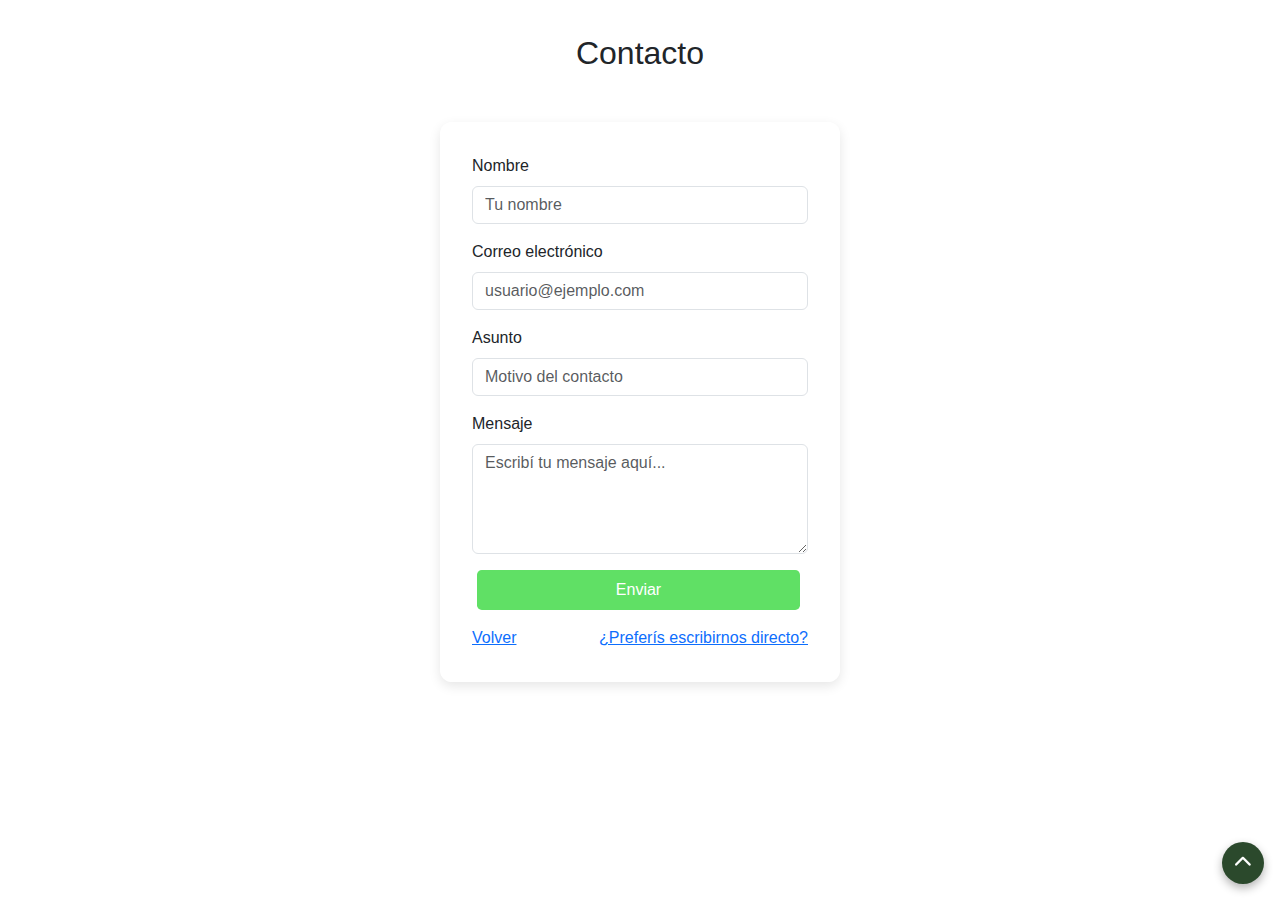
<file: contacto.html>
<!DOCTYPE html>
<html lang="es">
<head>
    <meta charset="UTF-8" />
    <meta name="viewport" content="width=device-width, initial-scale=1.0" />
    <link rel="icon" type="image/jpg" href="https://i.postimg.cc/PqmCZvWm/LogoTP1.jpg" />

    <!-- Font Awesome -->
    <link rel="stylesheet" href="https://cdnjs.cloudflare.com/ajax/libs/font-awesome/6.5.0/css/all.min.css" />
    <!-- Bootstrap CSS -->
    <link href="https://cdn.jsdelivr.net/npm/bootstrap@5.3.2/dist/css/bootstrap.min.css" rel="stylesheet" />
    <link rel="stylesheet" href="index.css" />
    <script src="https://cdn.jsdelivr.net/npm/bootstrap@5.3.2/dist/js/bootstrap.bundle.min.js" defer></script>
    <title>FarmaVitalis - Contacto</title>
</head>
<body>
    <div class="container form-contacto">
        <h2 class="text-center mb-4">Contacto</h2>
        <div class="form-container">
            <form>
                <div class="mb-3">
                    <label for="nombre" class="form-label">Nombre</label>
                    <input type="text" class="form-control" id="nombre" placeholder="Tu nombre" required />
                </div>
                <div class="mb-3">
                    <label for="email" class="form-label">Correo electrónico</label>
                    <input type="email" class="form-control" id="email" placeholder="usuario@ejemplo.com" required />
                </div>
                <div class="mb-3">
                    <label for="asunto" class="form-label">Asunto</label>
                    <input type="text" class="form-control" id="asunto" placeholder="Motivo del contacto" required />
                </div>
                <div class="mb-3">
                    <label for="mensaje" class="form-label">Mensaje</label>
                    <textarea class="form-control" id="mensaje" rows="4" placeholder="Escribí tu mensaje aquí..." required></textarea>
                </div>
                <div class="d-grid">
                    <button type="submit" class="btn-login">Enviar</button>
                </div>
                <div class="d-flex justify-content-between mt-3">
                    <a href="index.html">Volver</a>
                    <a href="mailto:contacto@farmavitalis.com">¿Preferís escribirnos directo?</a>
                </div>
            </form>
        </div>
    </div>

    <a href="#" class="scroll-top" title="Volver arriba">
        <i class="fas fa-chevron-up"></i>
    </a>

</body>
</html>
</file>
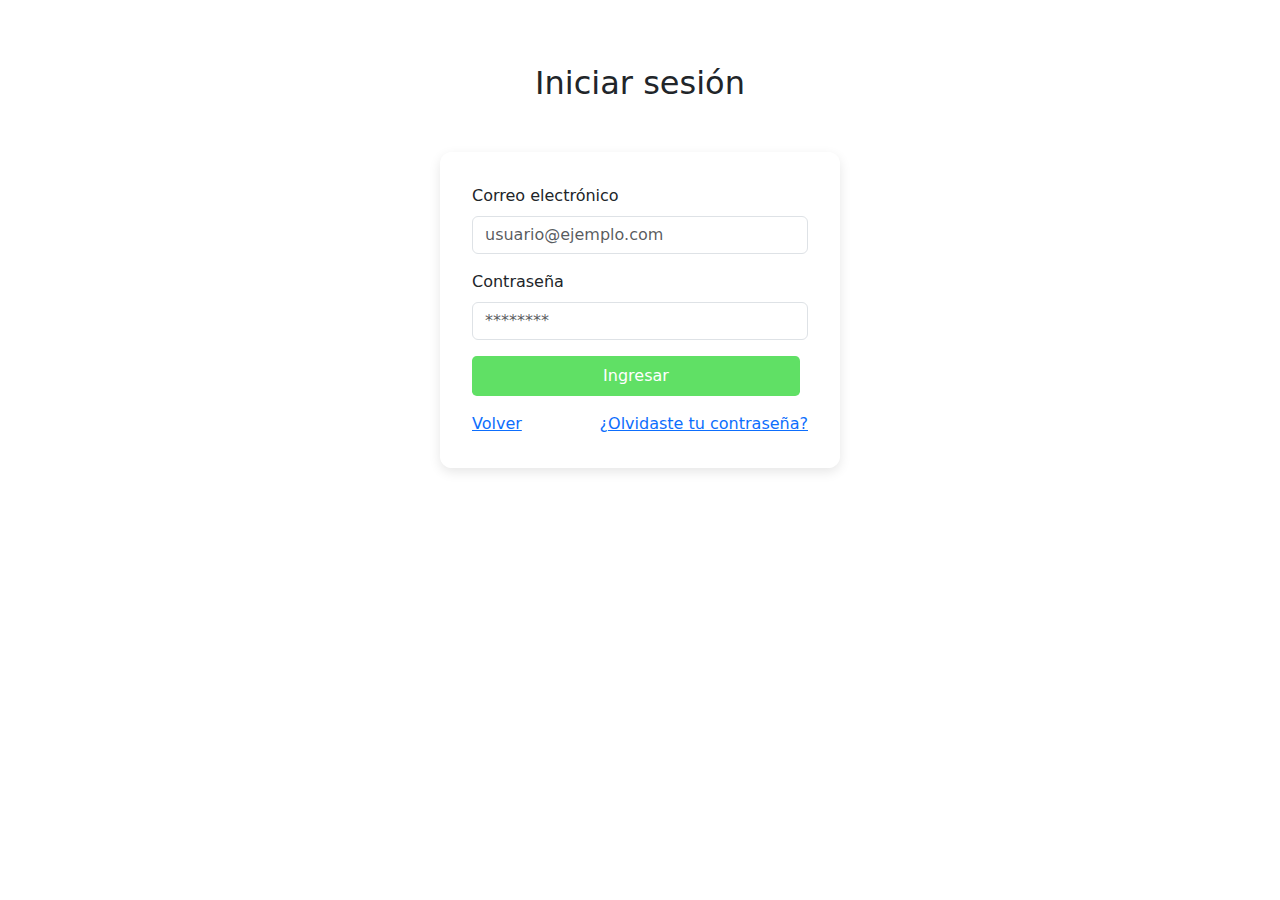
<file: login.html>
<!DOCTYPE html>
<html lang="es">
<head>
    <meta charset="UTF-8">
    <meta name="viewport" content="width=device-width, initial-scale=1.0">
    <link rel="icon" type="image/jpg" href="https://i.postimg.cc/PqmCZvWm/LogoTP1.jpg">
    <link rel="stylesheet" href="index.css"> <!-- Link a la hoja de css -->
    <!-- Font Awesome CDN -->
    <link rel="stylesheet" href="https://cdnjs.cloudflare.com/ajax/libs/font-awesome/6.5.0/css/all.min.css">
    <!-- Bootstrap CSS (CDN) -->
    <link href="https://cdn.jsdelivr.net/npm/bootstrap@5.3.2/dist/css/bootstrap.min.css" rel="stylesheet">
    <script src="https://cdn.jsdelivr.net/npm/bootstrap@5.3.2/dist/js/bootstrap.bundle.min.js" defer></script>
    <title>FarmaVitalis</title>
</head>
<body>
    <div class="container form-wrapper">
        <h2 class="text-center mb-4">Iniciar sesión</h2>
        <div class="form-container">
            <form>
            <div class="mb-3">
                <label for="email" class="form-label">Correo electrónico</label>
                <input type="email" class="form-control" id="email" placeholder="usuario@ejemplo.com" required>
            </div>
            <div class="mb-3">
                <label for="password" class="form-label">Contraseña</label>
                <input type="password" class="form-control" id="password" placeholder="********" required>
            </div>
            <div class="d-grid">
                <button type="submit" class="btn-login">Ingresar</button>
            </div>
            <div class="d-flex justify-content-between mt-3">
                <a href="index.html">Volver</a>
                <a href="#">¿Olvidaste tu contraseña?</a>
            </div>
        </form></div>
    </div>

</body>
</html>
</file>
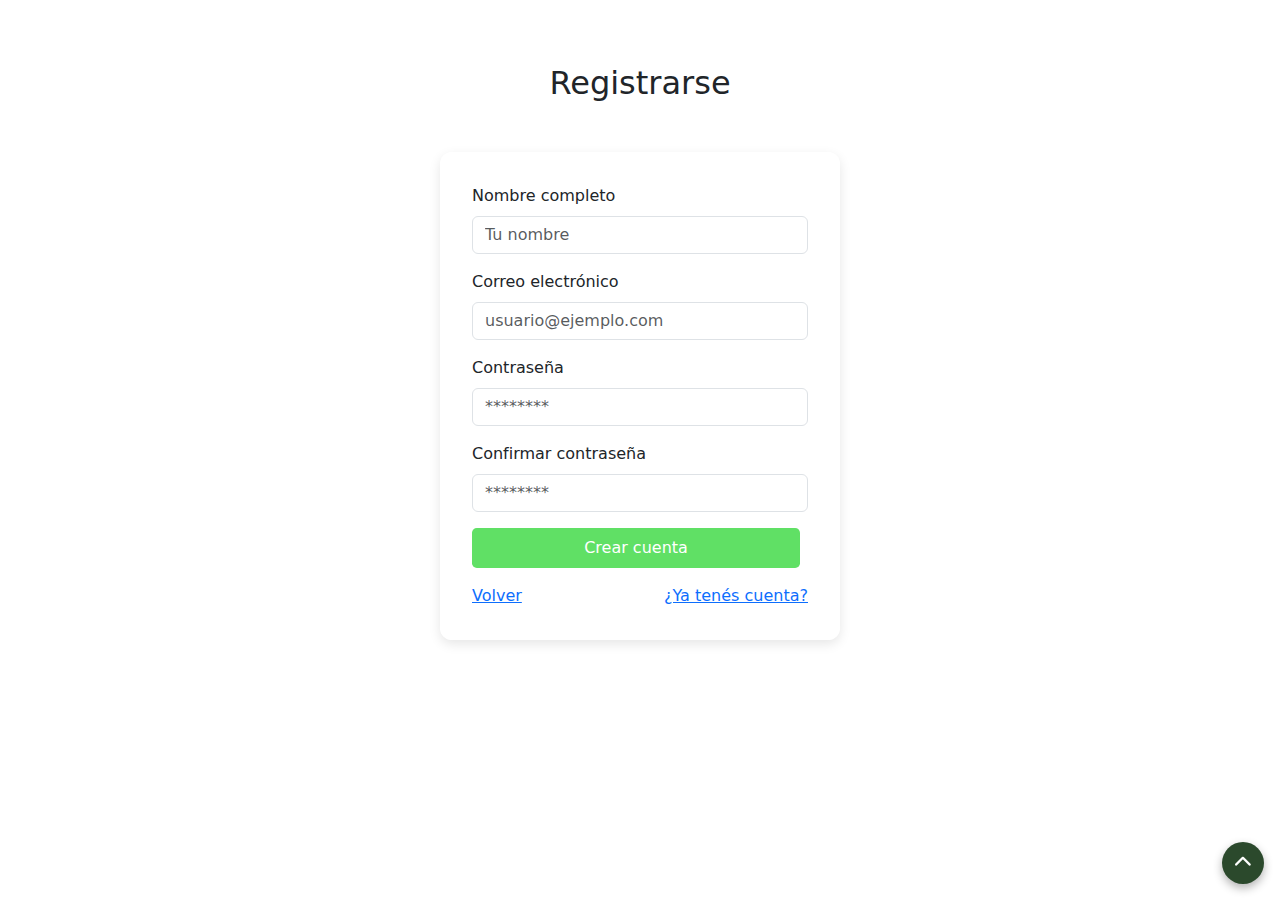
<file: registro.html>
<!DOCTYPE html>
<html lang="es">
<head>
    <meta charset="UTF-8">
    <meta name="viewport" content="width=device-width, initial-scale=1.0">
    <link rel="icon" type="image/jpg" href="https://i.postimg.cc/PqmCZvWm/LogoTP1.jpg">
    <link rel="stylesheet" href="index.css">
    <!-- Font Awesome -->
    <link rel="stylesheet" href="https://cdnjs.cloudflare.com/ajax/libs/font-awesome/6.5.0/css/all.min.css">
    <!-- Bootstrap CSS -->
    <link href="https://cdn.jsdelivr.net/npm/bootstrap@5.3.2/dist/css/bootstrap.min.css" rel="stylesheet">
    <script src="https://cdn.jsdelivr.net/npm/bootstrap@5.3.2/dist/js/bootstrap.bundle.min.js" defer></script>
    <title>FarmaVitalis - Registro</title>
</head>
<body>
    <div class="container form-wrapper">
        <h2 class="text-center mb-4">Registrarse</h2>
        <div class="form-container">
            <form>
                <div class="mb-3">
                    <label for="nombre" class="form-label">Nombre completo</label>
                    <input type="text" class="form-control" id="nombre" placeholder="Tu nombre" required>
                </div>
                <div class="mb-3">
                    <label for="email" class="form-label">Correo electrónico</label>
                    <input type="email" class="form-control" id="email" placeholder="usuario@ejemplo.com" required>
                </div>
                <div class="mb-3">
                    <label for="password" class="form-label">Contraseña</label>
                    <input type="password" class="form-control" id="password" placeholder="********" required>
                </div>
                <div class="mb-3">
                    <label for="confirm-password" class="form-label">Confirmar contraseña</label>
                    <input type="password" class="form-control" id="confirm-password" placeholder="********" required>
                </div>
                <div class="d-grid">
                    <button type="submit" class="btn-login">Crear cuenta</button>
                </div>
                <div class="d-flex justify-content-between mt-3">
                    <a href="index.html">Volver</a>
                    <a href="login.html">¿Ya tenés cuenta?</a>
                </div>
            </form>
        </div>
    </div>

    <a href="#" class="scroll-top" title="Volver arriba">
        <i class="fas fa-chevron-up"></i>
      </a>
</body>
</html>
</file>
<file: index.css>
body {
    background-image: url(https://i.postimg.cc/NgVnCKR6/medical-pills-syringe-thermometer-isolated-white-backdrop.jpg);
    margin: 0;
    padding: 0;
    min-height: 100vh; 
    background-size: cover;   
    background-repeat: no-repeat;
    background-position: center;
    margin: 0;
    padding: 0;
    display: flex;
    flex-direction: column;
    overflow-x: hidden;

}

#barra {
    padding: 0.2rem;
    z-index: 1030;
    position: relative;
}


.navbar-custom {
    background-color: #dbffcc;
}

.btn-login {
    background-color: #60e065 !important;
    color: white !important;
    border: none !important;
    cursor: pointer;
    transition: background-color 0.3s ease;
    padding: 0.5rem;
    border-radius: 0.3rem;
    margin-right: 0.5rem;

}

.btn-login:hover {
    background-color: #4caf51 !important; 
}

#logo {
    height: 50%;
}

button {
    padding-left: 5px;
    margin-left: 5px;
}

.botones-navbar {
    margin: 0.3rem
}


@import url('https://fonts.googleapis.com/css2?family=Boldonse&family=Montserrat:ital,wght@0,100..900;1,100..900&family=Nunito:ital,wght@0,200..1000;1,200..1000&display=swap');
:root {
    --bs-body-font-family: "Montserrat", sans-serif;
}

#nav-form {
    margin-left: 1rem !important;
}

.navbar {
    z-index: 1055;
    position: relative;
}

.form-container {
    background-color: rgba(255, 255, 255, 0.50); 
    padding: 30px;
    border-radius: 12px;
    box-shadow: 0 4px 12px rgba(0, 0, 0, 0.2);
    max-width: 400px;
    margin: 50px auto; 
}

.whatsapp-float {
    position: fixed;
    bottom: 1rem;
    right: 1.3rem;
    background-color: #25D366;
    color: white;
    border-radius: 50%;
    width: 3.6rem;
    height: 3.6rem;
    font-size: 10px;
    box-shadow: 0 4px 10px rgba(0, 0, 0, 0.3);
    z-index: 1000;
    text-align: center;
    transition: background-color 0.3s ease;
    text-decoration: none;
    display: flex;
    align-items: center;
    justify-content: center;
}

.whatsapp-float:hover {
    background-color: #1ebe5d;
    text-decoration: none;
}

.fa-custom {
    font-size: 2.5rem;
}

.form-wrapper {
    width: 100%;
    max-width: 700px;
    margin: 2rem auto; 
    padding: 2rem;
}

.form-container {
    background-color: rgba(255, 255, 255, 0.85);
    width: 100%;
    padding: 2rem;
    border-radius: 12px;
    box-shadow: 0 4px 12px rgba(0, 0, 0, 0.1);
}

.form-contacto {
    max-width: 100%;
    margin: 2rem auto;
    width: 100%;
    max-width: 1000px;
    padding: 0.1rem;
    box-sizing: border-box;
}


.producto-card {
    display: flex;
    flex-direction: column;
    justify-content: space-between;
    height: 100%;
    border: none;
    border-radius: 12px;
    box-shadow: 0 4px 16px rgba(0, 0, 0, 0.1);
    transition: transform 0.2s ease;
}

.producto-card:hover {
    transform: translateY(-5px);
}

.btn-producto {
    background-color: #60e065;
    color: white;
    border: none;
}

.btn-producto:hover {
    background-color: #3b8a3f;
    color: white;
}

.producto-card .card-body {
    display: flex;
    flex-direction: column;
    justify-content: space-between;
    flex-grow: 1;
}

.logo-obra {
    width: 5rem;
    height: 5rem;
    object-fit: contain;
    vertical-align: middle;
    margin-right: 8px;
}

.table td:first-child,
.table td:nth-child(2), 
.table td:nth-child(3),
.table td:nth-child(4)  {
    white-space: nowrap;
    width: 2%;
}

.scroll-top {
    position: fixed;
    bottom: 1rem; 
    right: 1rem;
    background-color: #2b492c;
    color: white;
    width: 42px;
    height: 42px;
    border-radius: 50%;
    display: flex;
    justify-content: center;
    align-items: center;
    font-size: 18px;
    text-decoration: none;
    box-shadow: 0 4px 10px rgba(0, 0, 0, 0.3);
    z-index: 999;
    transition: background-color 0.3s ease;
}

.scroll-index {
    bottom: 5.5rem; 
    right: 1.7rem;
}

.scroll-top:hover {
    background-color: #3b8a3f;
}

.boton-volver {
    margin-bottom: 1rem;
}


.footer-farmavitalis {
    background-color: #555657;
}

.footer-farmavitalis a:hover {
    text-decoration: underline;
    color: #d1ffbd;
}



.carousel-item {
    position: relative;
    height: 100%;
    overflow: hidden;
}

.carousel-item img {
    height: 100%;
    object-fit: cover;
    display: block;
    width: 100%;
    position: relative !important;
    z-index: 1; 
    object-position: center;
}

.carousel-inner {
    overflow: visible !important;

}

.caption-izquierda {
    position: absolute;
    top: 60%; /* en lugar de 50% */
    left: 2rem;
    line-height: 1.2;
    transform: translateY(-40%);
    color: #fff;
    padding: 1rem 1.5rem;
    border-radius: 0.5rem;
    z-index: 20;
    max-width: 40%;
    font-size: 4.8rem;
    text-shadow: 2px 2px 6px rgba(0, 0, 0, 0.7);
}

@media (max-width: 576px) {
    .form-container {
    padding: 1rem;
    }

    .form-contacto {
        max-width: 100%;
        padding: 0 1rem;
    }
}
</file>
